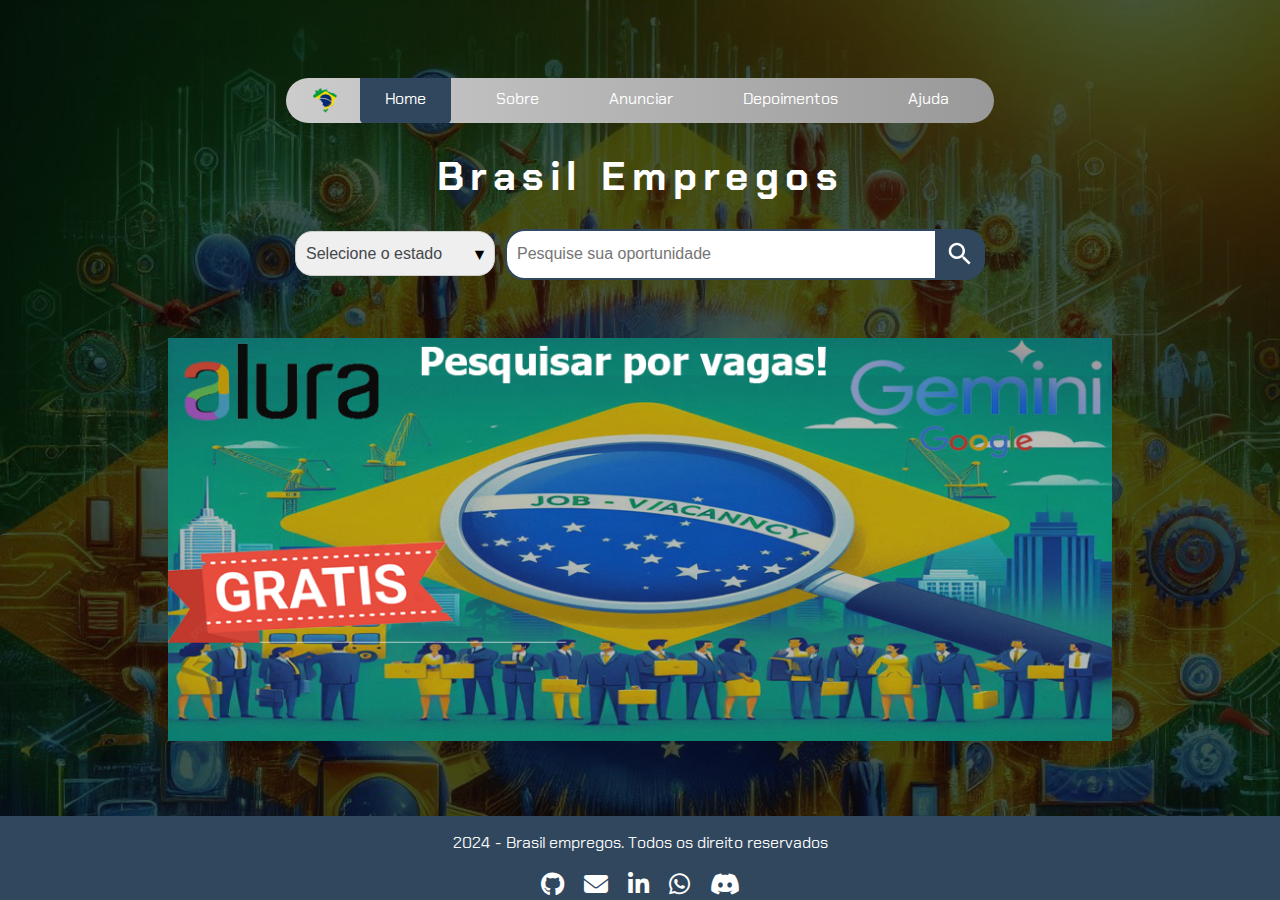
<file: index.html>
<!DOCTYPE html>
<html lang="pt-br">

<head>
    <meta charset="UTF-8">
    <meta name="viewport" content="width=device-width, initial-scale=1.0">
    <link rel="stylesheet" href="styles.css">
    <link rel="stylesheet" href="styleSlides.css">
    <link rel="shortcut icon" href="favicon.ico" type="image/x-icon">
    <link rel="stylesheet" href="https://cdnjs.cloudflare.com/ajax/libs/font-awesome/6.2.0/css/all.min.css" />
    <title>Brasil Empregos</title>
</head>

<body>

    <header>

        <nav>
            <ul>
                <img src="img/bandeiraicone.png" alt="" style="margin-left: 17px;margin-right: 12px;height: 25px;">
                <li> <a href="/index.html" class="active">Home</a></li>
                <li><a href="sobre.html">Sobre</a></li>
                <li><a href="cadastrar.html">Anunciar</a></li>
                <li><a href="depoimentos.html">Depoimentos</a></li>
                <li><a href="ajuda.html">Ajuda</a></li>
            </ul>
        </nav>




        <div class="containertitulo">
            <h1>Brasil Empregos</h1>
        </div>



    </header>

    <main>


        <div class="input-group">
            <div style="width: 200px;">

                <div class="input-group select-wrapper">

                    <select id="estadofiltro" required class="caixartexto">
                        <option value="">Selecione o estado</option>
                        <option value="AC">Acre</option>
                        <option value="AL">Alagoas</option>
                        <option value="AP">Amapá</option>
                        <option value="AM">Amazonas</option>
                        <option value="BA">Bahia</option>
                        <option value="CE">Ceará</option>
                        <option value="DF">Distrito Federal</option>
                        <option value="ES">Espírito Santo</option>
                        <option value="GO">Goiás</option>
                        <option value="MA">Maranhão</option>
                        <option value="MT">Mato Grosso</option>
                        <option value="MS">Mato Grosso do Sul</option>
                        <option value="MG">Minas Gerais</option>
                        <option value="PA">Pará</option>
                        <option value="PB">Paraíba</option>
                        <option value="PR">Paraná</option>
                        <option value="PE">Pernambuco</option>
                        <option value="PI">Piauí</option>
                        <option value="RJ">Rio de Janeiro</option>
                        <option value="RN">Rio Grande do Norte</option>
                        <option value="RS">Rio Grande do Sul</option>
                        <option value="RO">Rondônia</option>
                        <option value="RR">Roraima</option>
                        <option value="SC">Santa Catarina</option>
                        <option value="SP">São Paulo</option>
                        <option value="SE">Sergipe</option>
                        <option value="TO">Tocantins</option>
                    </select>

                </div>
            </div>


            <div class="div_caixa_texto">
                <div class="search-container">
                    <input type="text" id="campo-pesquisa" class="search-input" placeholder="Pesquise sua oportunidade">
                    <button class="search-button" onclick="pesquisar()">
                        <svg xmlns="http://www.w3.org/2000/svg" viewBox="0 0 24 24">
                            <path
                                d="M15.5 14h-.79l-.28-.27C15.41 12.59 16 11.11 16 9.5 16 5.91 13.09 3 9.5 3S3 5.91 3 9.5 5.91 16 9.5 16c1.61 0 3.09-.59 4.23-1.57l.27.28v.79l5 4.99L20.49 19l-4.99-5zm-6 0C7.01 14 5 11.99 5 9.5S7.01 5 9.5 5 14 7.01 14 9.5 11.99 14 9.5 14z" />
                        </svg>
                    </button>
                </div>
            </div>

        </div>


        <section class="resultados-pesquisa" id="resultados-pesquisa">


            <div class="slideshow-container" id="exibir-banner">

                <div class="mySlides fade">
                    <div class="image-container">
                        <img class="mgSlide" src="img/banner0.png" style="width:100%">
                    </div>
                </div>

                <div class="mySlides fade">
                    <div class="image-container">
                        <img src="img/banner2.png" style="width:100%">
                    </div>
                </div>

                <div class="mySlides fade">
                    <div class="image-container">
                        <img src="img/banner3.png" style="width:100%">
                    </div>
                </div>

                <!-- <a class="prev" onclick="plusSlides(-1)">&#10094;</a>
                <a class="next" onclick="plusSlides(1)">&#10095;</a> -->
            </div>

        </section>




    </main>

    <footer>
        <p>2024 - Brasil empregos. Todos os direito reservados</p>

        <div class="social-icons"><a href="https://github.com/eltonricardogoncalves" target="_blank" rel="noopener"><i class="fab fa-github"></i></a><a href="mailto:eltonricardogoncalves@hotmail.com" target="_blank" rel="noopener"><i class="fa-solid fa-envelope"></i></a><a href="https://www.linkedin.com/public-profile/settings?trk=d_flagship3_profile_self_view_public_profile" target="_blank" rel="noopener"><i class="fab fa-linkedin-in"></i></a><a href="https://wa.me/+5511970774914" target="_blank" rel="noopener"><i class="fab fa-whatsapp"></i></a><a href="https://discord.gg/eltonricardo0084" target="_blank" rel="noopener"><i class="fab fa-discord"></i></a></div>
    </footer>


    <script src="dados.js"></script>

    <script src="app.js"></script>

    <script src="scriptSlides.js"></script>
</body>

</html>
</file>
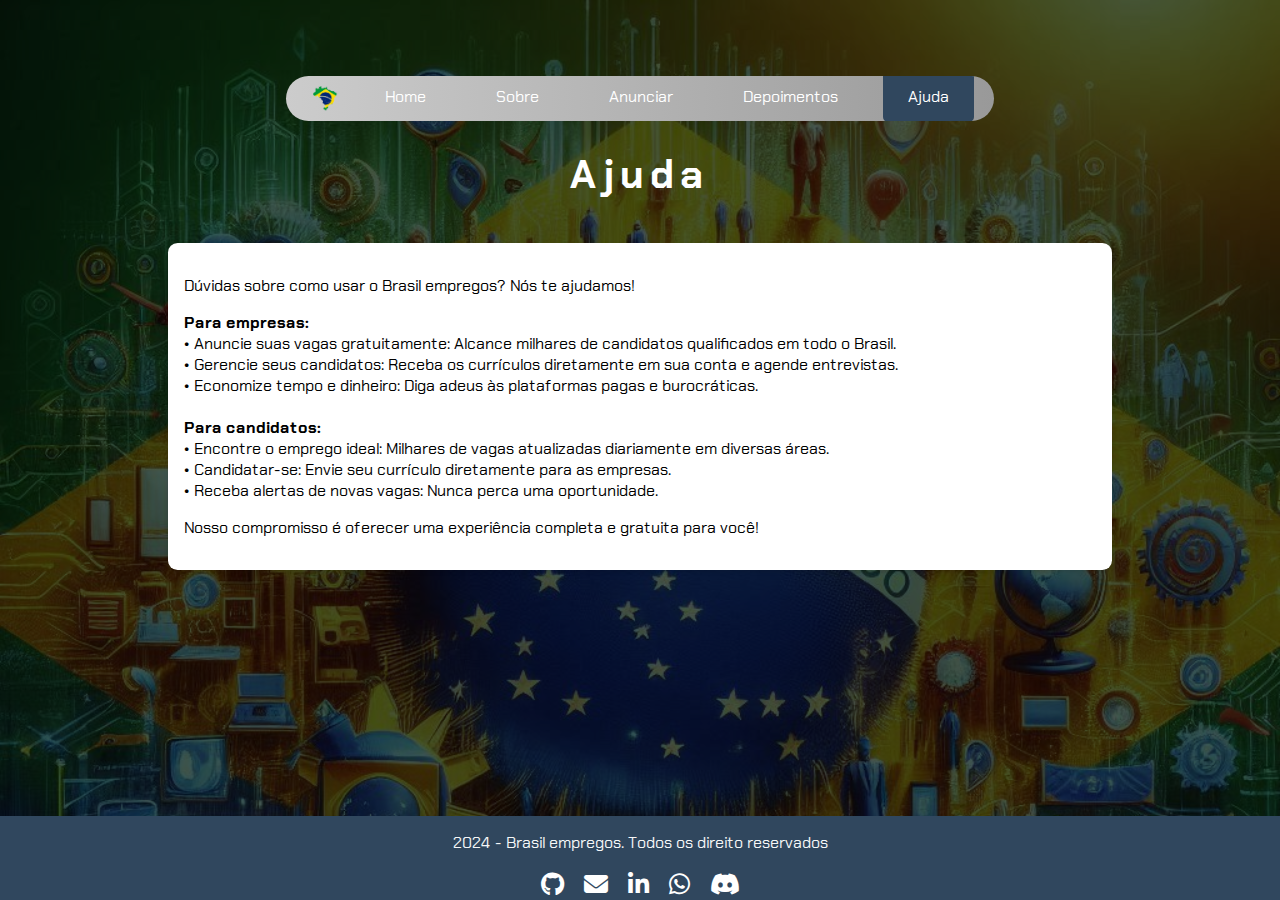
<file: ajuda.html>
<!DOCTYPE html>
<html lang="pt-br">

<head>
    <meta charset="UTF-8">
    <meta name="viewport" content="width=device-width, initial-scale=1.0">
    <link rel="stylesheet" href="styles.css">
    <link rel="stylesheet" href="styleSlides.css">
    <link rel="shortcut icon" href="favicon.ico" type="image/x-icon">
    <link rel="stylesheet" href="https://cdnjs.cloudflare.com/ajax/libs/font-awesome/6.2.0/css/all.min.css" />
    <title>Brasil Empregos</title>
</head>

<body style="height: 94vh">

    <header>

        <nav>
            <ul>
                <img src="img/bandeiraicone.png" alt="" style="margin-left: 17px;margin-right: 12px;height: 25px;">
                <li> <a href="/index.html" >Home</a></li>
                <li><a href="sobre.html">Sobre</a></li>
                <li><a href="cadastrar.html">Anunciar</a></li>
                <li><a href="depoimentos.html">Depoimentos</a></li>
                <li><a href="ajuda.html" class="active">Ajuda</a></li>
            </ul>
        </nav>

        <div class="containertitulo">
            <h1>Ajuda</h1>
        </div>

    </header>

    <main>





        <section class="resultados-pesquisa">


            <div class="item-resultado">

                <p>
                    <p>
                    Dúvidas sobre como usar o Brasil empregos? Nós te ajudamos! <br>
                </p>
                    <strong>Para empresas:</strong><br>
                    • Anuncie suas vagas gratuitamente: Alcance milhares de candidatos qualificados em todo o Brasil.<br>
                    • Gerencie seus candidatos: Receba os currículos diretamente em sua conta e agende entrevistas.<br>
                    • Economize tempo e dinheiro: Diga adeus às plataformas pagas e burocráticas.<br><br>
                    <strong>Para candidatos:</strong><br>
                    • Encontre o emprego ideal: Milhares de vagas atualizadas diariamente em diversas áreas.<br>
                    • Candidatar-se: Envie seu currículo diretamente para as empresas.<br>
                    • Receba alertas de novas vagas: Nunca perca uma oportunidade.<br>

                    <p>
                    Nosso compromisso é oferecer uma experiência completa e gratuita para você!
                </p>
                </p>
            </div>

        </section>



    </main>

    <footer>
        <p>2024 - Brasil empregos. Todos os direito reservados</p>

        <div class="social-icons"><a href="https://github.com/eltonricardogoncalves" target="_blank" rel="noopener"><i class="fab fa-github"></i></a><a href="mailto:eltonricardogoncalves@hotmail.com" target="_blank" rel="noopener"><i class="fa-solid fa-envelope"></i></a><a href="https://www.linkedin.com/public-profile/settings?trk=d_flagship3_profile_self_view_public_profile" target="_blank" rel="noopener"><i class="fab fa-linkedin-in"></i></a><a href="https://wa.me/+5511970774914" target="_blank" rel="noopener"><i class="fab fa-whatsapp"></i></a><a href="https://discord.gg/eltonricardo0084" target="_blank" rel="noopener"><i class="fab fa-discord"></i></a></div>
    </footer>

    
    <script src="dados.js"></script>

    <script src="app.js"></script>

    <!-- <script src="scriptSlides.js"></script> -->
</body>

</html>
</file>
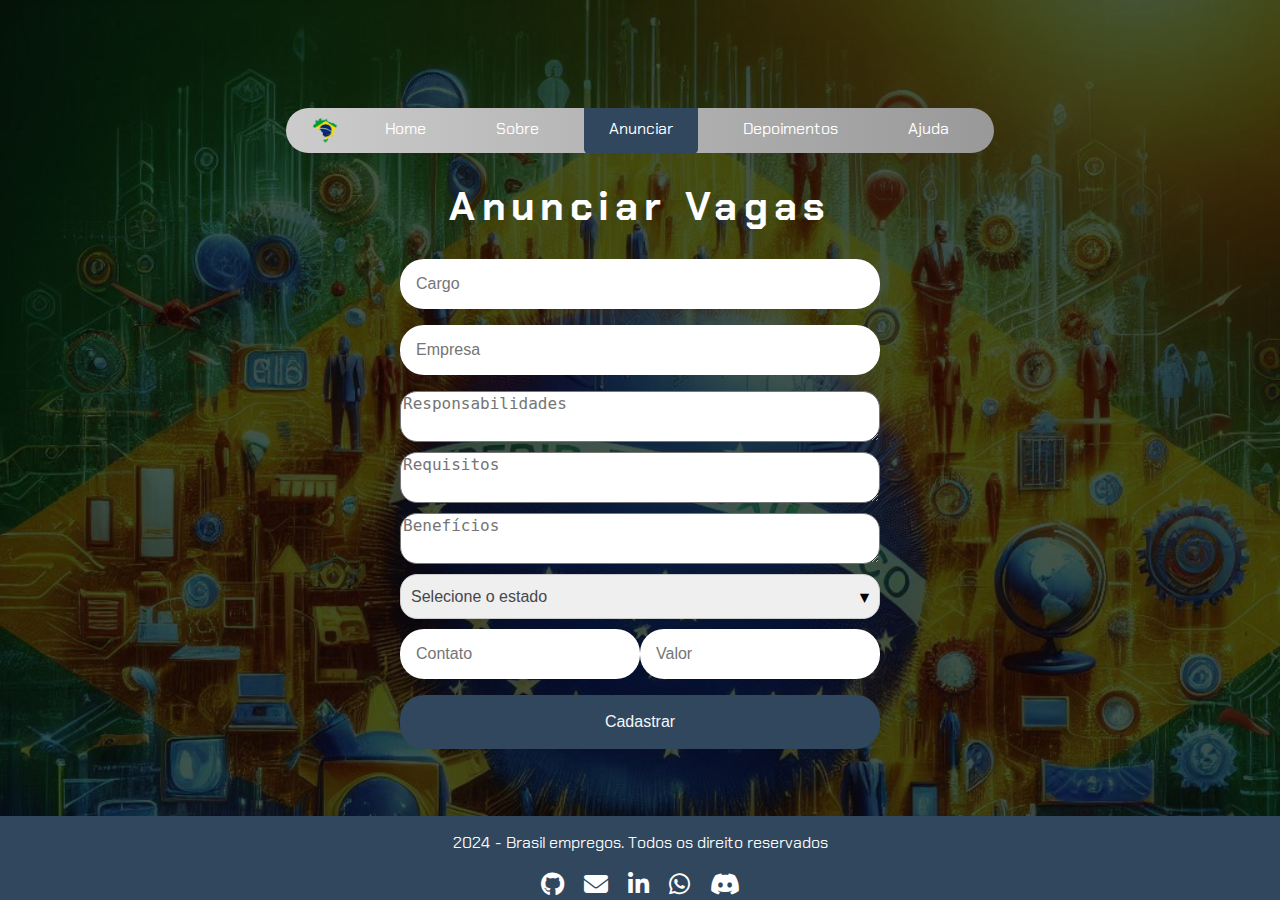
<file: cadastrar.html>
<!DOCTYPE html>
<html lang="pt-br">

<head>
    <meta charset="UTF-8">
    <meta name="viewport" content="width=device-width, initial-scale=1.0">
    <link rel="stylesheet" href="styles.css">
    <link rel="stylesheet" href="styleSlides.css">
    <link rel="shortcut icon" href="favicon.ico" type="image/x-icon">
    <link rel="stylesheet" href="https://cdnjs.cloudflare.com/ajax/libs/font-awesome/6.4.0/css/all.min.css" integrity="sha512-ChzDzmAAZJA<ctrl61>wKcA5MXe5FPS+CyUfK<ctrl61>q6wYeJVwZg3rLWA5TGmZvgnsLKBOnX2A9tI+O4NRhkevHq/M9M"   
        crossorigin="anonymous" referrerpolicy="no-referrer" />
    <title>Brasil Empregos</title>



</head>

<body style="height: 97vh">

    <header>

        <nav>
            <ul>
                <img src="img/bandeiraicone.png" alt="" style="margin-left: 17px;margin-right: 12px;height: 25px;">
                <li> <a href="/index.html">Home</a></li>
                <li><a href="sobre.html">Sobre</a></li>
                <li><a href="cadastrar.html" class="active">Anunciar</a></li>
                <li><a href="depoimentos.html">Depoimentos</a></li>
                <li><a href="ajuda.html">Ajuda</a></li>
            </ul>
        </nav>

        <div class="containertitulo">
            <h1>Anunciar Vagas</h1>
        </div>

    </header>

    <main>







        <section>
            <div class="item-resultado1">
                <div class="login-container">
        
                 <form>
                    <div class="input-group">
                        <input id="cargo" type="text" placeholder="Cargo" required>
                    </div>
                    <div class="input-group">
                        <input id="empresa" type="text" placeholder="Empresa" required>
                    </div>
                    <div class="input-group">
                        <textarea id="responsabilidade" placeholder="Responsabilidades" required=""
                            class="caixartexto"></textarea>
                    </div>
                    <div style="height: 10px;">

                    </div>
                    <div class="input-group">
                        <textarea id="requisito" placeholder="Requisitos" required="" class="caixartexto"></textarea>
                    </div>
                    <div style="height: 10px;">

                    </div>
                    <div class="input-group">
                        <textarea id="beneficios" placeholder="Benefícios" required="" class="caixartexto"></textarea>
                    </div>
                    <div style="height: 10px;">

                    </div>
                    <div class="input-group select-wrapper">                 
                        <select name="estado" required class="caixartexto">
                            
                            <option value="">Selecione o estado</option>
                            <option value="Acre-AC">Acre</option>
                            <option value="Alagoas-AL">Alagoas</option>
                            <option value="Amapá-AP">Amapá</option>
                            <option value="Amazonas-AM">Amazonas</option>
                            <option value="Bahia-BA">Bahia</option>
                            <option value="Ceará-CE">Ceará</option>
                            <option value="Distrito Federal-DF">Distrito Federal</option>
                            <option value="Espírito Santo-ES">Espírito Santo</option>
                            <option value="Goiás-GO">Goiás</option>
                            <option value="Maranhão-MA">Maranhão</option>
                            <option value="Mato Grosso-MT">Mato Grosso</option>
                            <option value="Mato Grosso do Sul-MS">Mato Grosso do Sul</option>
                            <option value="Minas Gerais-MG">Minas Gerais</option>
                            <option value="Pará-PA">Pará</option>
                            <option value="Paraíba-PB">Paraíba</option>
                            <option value="Paraná-PR">Paraná</option>
                            <option value="Pernambuco-PE">Pernambuco</option>
                            <option value="Piauí-PI">Piauí</option>
                            <option value="Rio de Janeiro-RJ">Rio de Janeiro</option>
                            <option value="Rio Grande do Norte-RN">Rio Grande do Norte</option>
                            <option value="Rio Grande do Sul-RS">Rio Grande do Sul</option>
                            <option value="Rondônia-RO">Rondônia</option>
                            <option value="Roraima-RR">Roraima</option>
                            <option value="Santa Catarina-SC">Santa Catarina</option>
                            <option value="São Paulo-SP">São Paulo</option>
                            <option value="Sergipe-SE">Sergipe</option>
                            <option value="Tocantins-TO">Tocantins</option>
                        </select>
                    </div>
                    <div style="height: 10px;">

                    </div>
                    <div class="containervalor">
                        <input id="contato" type="text" placeholder="Contato" required="" style="width: 50%;">
                        <input id="valor" type="text" placeholder="Valor" required="" style="width: 50%;">
                    </div>

                    <button class="button2" onclick="Cadastrar()" style="width: 100%;height: 54px;">Cadastrar</button>
                </form>
            </div>


            </div>
        </section>



    </main>

    <footer>
        <p>2024 - Brasil empregos. Todos os direito reservados</p>

        <div class="social-icons"><a href="https://github.com/eltonricardogoncalves" target="_blank" rel="noopener"><i class="fab fa-github"></i></a><a href="mailto:eltonricardogoncalves@hotmail.com" target="_blank" rel="noopener"><i class="fa-solid fa-envelope"></i></a><a href="https://www.linkedin.com/public-profile/settings?trk=d_flagship3_profile_self_view_public_profile" target="_blank" rel="noopener"><i class="fab fa-linkedin-in"></i></a><a href="https://wa.me/+5511970774914" target="_blank" rel="noopener"><i class="fab fa-whatsapp"></i></a><a href="https://discord.gg/eltonricardo0084" target="_blank" rel="noopener"><i class="fab fa-discord"></i></a></div>
    </footer>


    <script src="dados.js"></script>

    <script src="app.js"></script>

    <!-- <script src="scriptSlides.js"></script> -->
</body>

</html>
</file>
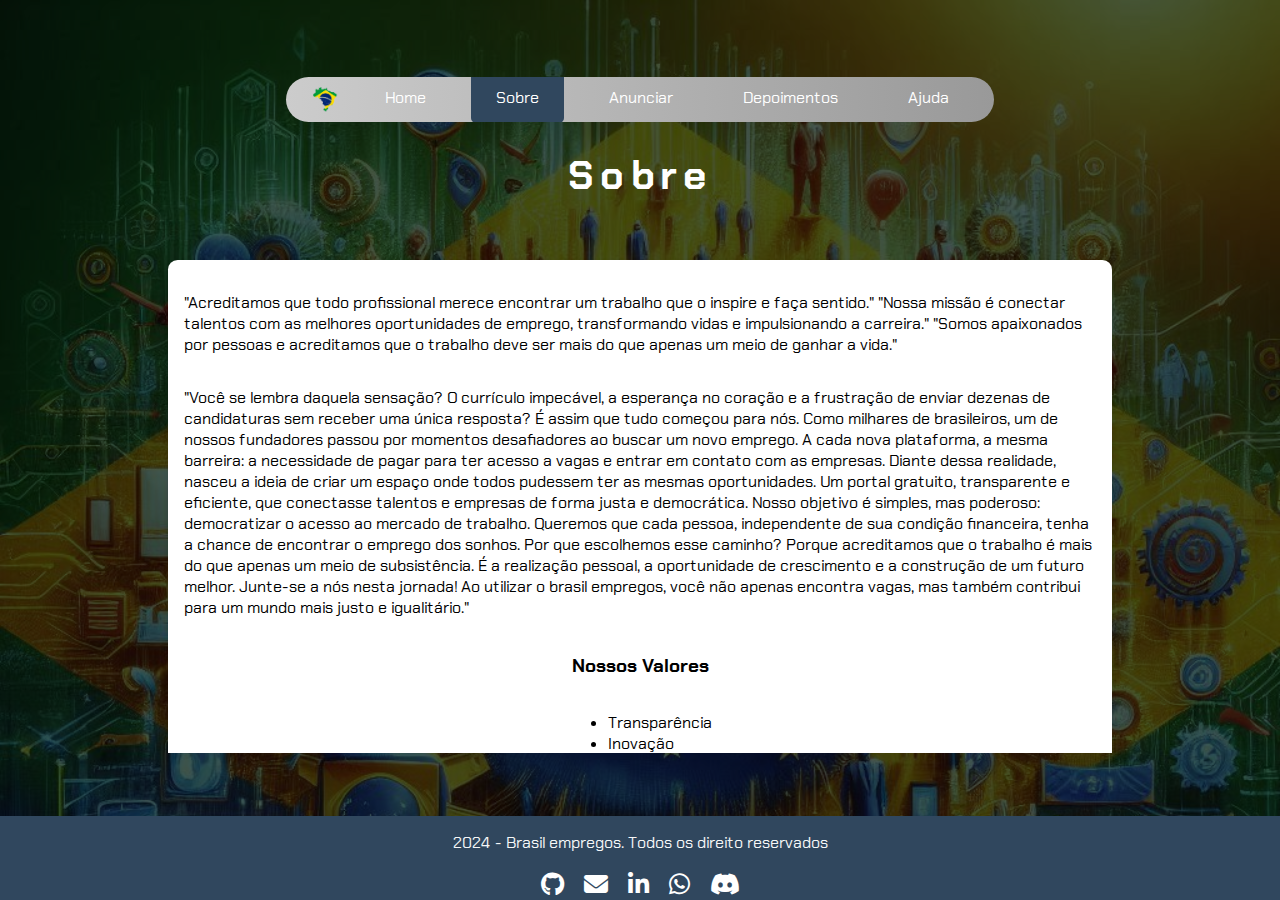
<file: sobre.html>
<!DOCTYPE html>
<html lang="pt-br">

<head>
    <meta charset="UTF-8">
    <meta name="viewport" content="width=device-width, initial-scale=1.0">
    <link rel="stylesheet" href="styles.css">
    <link rel="stylesheet" href="styleSlides.css">
    <link rel="shortcut icon" href="favicon.ico" type="image/x-icon">
    <link rel="stylesheet" href="https://cdnjs.cloudflare.com/ajax/libs/font-awesome/6.2.0/css/all.min.css" />
    <title>Brasil Empregos</title>
</head>

<body class="bodysobre">

    <header>

        <nav>
            <ul>
                <img src="img/bandeiraicone.png" alt="" style="margin-left: 17px;margin-right: 12px;height: 25px;">
                <li> <a href="/index.html">Home</a></li>
                <li><a href="sobre.html"  class="active">Sobre</a></li>
                <li><a href="cadastrar.html">Anunciar</a></li>
                <li><a href="depoimentos.html">Depoimentos</a></li>
                <li><a href="ajuda.html">Ajuda</a></li>
            </ul>
        </nav>

        <div class="containertitulo">
            <h1>Sobre</h1>
        </div>

    </header>

    <main>






        <section class="resultados-pesquisasobre">


            <div class="item-resultado">

                <section id="sobre">

                    <p>
                        "Acreditamos que todo profissional merece encontrar um trabalho que o inspire e faça sentido."
"Nossa missão é conectar talentos com as melhores oportunidades de emprego, transformando vidas e impulsionando a carreira."
"Somos apaixonados por pessoas e acreditamos que o trabalho deve ser mais do que apenas um meio de ganhar a vida."
                    </p>
                    <p>
                        "Você se lembra daquela sensação? O currículo impecável, a esperança no coração e a frustração de enviar dezenas de candidaturas sem receber uma única resposta? É assim que tudo começou para nós.

                        Como milhares de brasileiros, um de nossos fundadores passou por momentos desafiadores ao buscar um novo emprego. A cada nova plataforma, a mesma barreira: a necessidade de pagar para ter acesso a vagas e entrar em contato com as empresas.
                        
                        Diante dessa realidade, nasceu a ideia de criar um espaço onde todos pudessem ter as mesmas oportunidades. Um portal gratuito, transparente e eficiente, que conectasse talentos e empresas de forma justa e democrática.
                        
                        Nosso objetivo é simples, mas poderoso: democratizar o acesso ao mercado de trabalho. Queremos que cada pessoa, independente de sua condição financeira, tenha a chance de encontrar o emprego dos sonhos.
                        
                        Por que escolhemos esse caminho? Porque acreditamos que o trabalho é mais do que apenas um meio de subsistência. É a realização pessoal, a oportunidade de crescimento e a construção de um futuro melhor.
                        
                        Junte-se a nós nesta jornada! Ao utilizar o brasil empregos, você não apenas encontra vagas, mas também contribui para um mundo mais justo e igualitário."
                    </p>
            
                    <h3>Nossos Valores</h3>
                    <ul>
                        <li>Transparência</li>
                        <li>Inovação</li>
                        <li>Ética</li>
                        </ul>
            
                    <h3>Por que escolher o Brasil Empregos?</h3>
                    <ul>
                        <li>Busca de vagas rápida e eficiente</li>
                        <li>Vagas sempre atualizada</li>
                        <li>Contato direto com empresa</li>
                        </ul>
            
     
                    </section>
            </div>

        </section>



    </main>

    <footer>
        <p>2024 - Brasil empregos. Todos os direito reservados</p>

        <div class="social-icons"><a href="https://github.com/eltonricardogoncalves" target="_blank" rel="noopener"><i class="fab fa-github"></i></a><a href="mailto:eltonricardogoncalves@hotmail.com" target="_blank" rel="noopener"><i class="fa-solid fa-envelope"></i></a><a href="https://www.linkedin.com/public-profile/settings?trk=d_flagship3_profile_self_view_public_profile" target="_blank" rel="noopener"><i class="fab fa-linkedin-in"></i></a><a href="https://wa.me/+5511970774914" target="_blank" rel="noopener"><i class="fab fa-whatsapp"></i></a><a href="https://discord.gg/eltonricardo0084" target="_blank" rel="noopener"><i class="fab fa-discord"></i></a></div>
    </footer>
    
    <script src="dados.js"></script>

    <script src="app.js"></script>

    <!-- <script src="scriptSlides.js"></script> -->
</body>

</html>
</file>
<file: styles.css>
/* Importa a fonte Chakra Petch do Google Fonts */
@import url('https://fonts.googleapis.com/css2?family=Chakra+Petch:ital,wght@0,300;0,400;0,500;0,600;0,700;1,300;1,400;1,500;1,600;1,700&display=swap');

/* Estiliza o corpo da página */
body {
    font-family: "Chakra Petch", sans-serif; /* Define a fonte padrão */
    background-image: url('img/img_fundo1.jpg');
    background-size: cover;
    background-blend-mode: multiply;

    background-color: #465552;  /*Cor de fundo da página */
    display: flex; /* Usa Flexbox para layout */
    flex-direction: column; /* Alinha os itens na vertical */
    align-items: center; /* Centraliza os itens horizontalmente */
    justify-content: center; /* Centraliza os itens verticalmente */
    height: 100vh; /* Preenche a altura total da viewport */
    margin: 0; /* Remove a margem padrão */
    padding: 0; /* Remove o padding padrão */
}

/* Estiliza os títulos h1 */
h1 {
    font-size: 2.5rem; /* Tamanho da fonte */
    color: #FFFFFF;/* #222831; /* Cor do texto */
    text-align: center; /* Alinha o texto ao centro */
    letter-spacing: 0.4rem; /* Espaçamento entre letras */
}


/* Estiliza as seções da página */
section {
    display: flex; /* Usa Flexbox para layout */
    flex-direction: column; /* Alinha os itens na vertical */
    align-items: center; /* Centraliza os itens horizontalmente */
    margin-bottom: 1rem; /* Espaçamento abaixo de cada seção */
}

/* Estiliza os inputs dentro das seções */
section input {
    width: 30rem; /* Largura dos inputs */
    border: none; /* Remove a borda padrão */
    padding: 1rem; /* Espaçamento interno */
    border-radius: 1.5rem; /* Borda arredondada */
    margin-bottom: 1rem; /* Espaçamento abaixo dos inputs */
    color: #45474B; /* Cor do texto */
    font-size: 1rem; /* Tamanho da fonte */
    box-sizing: border-box; /* Inclui padding e border na largura total */
    
}

/* Estiliza os botões dentro das seções */
section button {
    padding: 0.8rem 1.2rem; /* Espaçamento interno do botão */
    border: none; /* Remove a borda padrão */
    border-radius: 1.5rem; /* Borda arredondada */
    background-color: #30475E; /* Cor de fundo do botão */
    color: #F5F7F8; /* Cor do texto do botão */
    font-size: 1rem; /* Tamanho da fonte */
    cursor: pointer; /* Muda o cursor para indicar que é clicável */
}

/* Adiciona efeito hover ao botão de pesquisa */
section button:hover {
    background-color: #30475E; /* Muda a cor de fundo ao passar o mouse */
    box-shadow: 0 4px 8px rgba(0, 0, 0, 1); /* Adiciona uma sombra mais intensa */
}

/* Estiliza a caixa de resultados da pesquisa */
.resultados-pesquisa {
    width: 60rem; /* Largura máxima da caixa de resultados */
    height: 55vh; /* Altura máxima da caixa de resultados */
    overflow-y: auto; /* Adiciona rolagem vertical se necessário */
  /*  margin-top: 1rem;  Espaçamento acima da caixa de resultados */
    padding: 1rem; /* Espaçamento interno */
    border-radius: 0.6rem; /* Borda arredondada */
}

.resultados-pesquisa1 {
    width: 60rem; /* Largura máxima da caixa de resultados */
    height: 63vh; /* Altura máxima da caixa de resultados */
    overflow-y: auto; /* Adiciona rolagem vertical se necessário */
    margin-top: 1rem; /* Espaçamento acima da caixa de resultados */
    padding: 1rem; /* Espaçamento interno */
    border-radius: 0.6rem; /* Borda arredondada */
}

/* Estiliza cada item de resultado */
.item-resultado {
    width: 95%;
    background: #FFFFFF; /* Cor de fundo dos itens */
    border-radius: 0.6rem; /* Borda arredondada */
    padding: 1rem; /* Espaçamento interno */
    margin-bottom: 1rem; /* Espaçamento abaixo dos itens */
    box-shadow: 0 2px 4px rgba(0, 0, 0, 0.1); /* Sombra leve */
}

/* Estiliza os títulos dentro dos itens de resultado */
.item-resultado h2 {
    font-size: 1.5rem; /* Tamanho da fonte */
    color: #222831; /* Cor do texto */
}

/* Estiliza os links dentro dos itens de resultado */
.item-resultado a {
    text-decoration: none; /* Remove o sublinhado padrão dos links */
    color: #30475E; /* Cor do texto dos links */
}

/* Estiliza os links quando são passados o mouse sobre */
.item-resultado a:hover {
    text-decoration: underline; /* Adiciona sublinhado ao passar o mouse */
}

/* Estiliza a descrição meta dentro dos itens de resultado */
.descricao-meta {
    color: #45474B; /* Cor do texto */
    margin: 0.5rem 0; /* Margem acima e abaixo */
}

/* Estiliza o rodapé da página */
footer {
    background-color: #30475E; /* Cor de fundo do rodapé */
    color: #F5F7F8; /* Cor do texto */
    text-align: center; /* Alinha o texto ao centro */
    padding: 0; /* Espaçamento interno */
    width: 100%; /* Largura total da página */
    position: absolute; /* Posiciona o rodapé */
    bottom: 0; /* Alinha ao fundo da página */
    font-size: 1rem; /* Tamanho da fonte */
}

@media (max-width: 768px) {
    h1 {
        font-size: 2rem; /* Tamanho da fonte em telas menores */
        letter-spacing: 0.2rem; /* Espaçamento entre letras em telas menores */
    }

    section input {
        width: 25rem; /* Largura dos inputs em telas menores */
        padding: 0.8rem; /* Espaçamento interno em telas menores */
    }

    .resultados-pesquisa {
        width: 40rem; /* Largura da caixa de resultados em telas menores */
        height: 40vh; /* Altura da caixa de resultados em telas menores */
    }

    .item-resultado h2 {
        font-size: 1.3rem; /* Tamanho da fonte dos títulos em telas menores */
    }
}

/* Menu de navegação */
nav {
    background: linear-gradient(to right, #ccc, #999);
    overflow: hidden;
    border-radius: 30px; /* Ajustar o valor para controlar o arredondamento */
    padding: 10px;
  }
  
  nav ul {
    list-style: none;
    margin: 0;
    padding: 0;
    display: flex;
    justify-content: center;
  }
  
  nav li {
    margin: 0 10px;
  }
  
  nav a {
    color: #fff;
    text-decoration: none;
    padding: 15px 25px;
    border-radius: 5px;
  }
  
  .active {
    background-color: #30475E; /* Cor verde claro */
  }


  /* modal da vaga */



  
  .modal {
    display: none;
    position: fixed;
    z-index: 1;
    left: 0;
    top: 0;
    width: 100%;
    height: 100%;
    overflow: auto;
    background-color: rgba(0,0,0,0.8); 
  
  }
  
  .modal-content {
    background-color: #fefefe;
    margin: 15% auto;
    padding: 20px;
    border: 1px solid #888;
    width: 80%;
  }
  
  .close {
    color: #aaa;
    float: right;
    font-size: 40px;
    font-weight:bold;
  }
  
  .close:hover,
  .close:focus {
    color: black;
    text-decoration: none;
    cursor: pointer;
  }



/* Estiliza os botões dentro das seções */
.button2 {
    padding: 0.8rem 1.2rem; /* Espaçamento interno do botão */
    border: none; /* Remove a borda padrão */
    border-radius: 1.5rem; /* Borda arredondada */
    background-color: #30475E ; /* Cor de fundo do botão */
    color: #F5F7F8; /* Cor do texto do botão */
    font-size: 1rem; /* Tamanho da fonte */
    cursor: pointer; /* Muda o cursor para indicar que é clicável */
}

/* Adiciona efeito hover ao botão de pesquisa */
.button2:hover {
    background-color: #1cc25c; /* Muda a cor de fundo ao passar o mouse */
    box-shadow: 0 4px 8px rgba(0, 0, 0, 1); /* Adiciona uma sombra mais intensa */
}



/* caixar de pesquisa e botao */
.div_caixa_texto {
    display: flex; /* Make the container a flexbox */
    justify-content: center; /* Horizontally center the child element(s) */
    align-items: center; /* Vertically center the child element(s) - optional */
  }
.search-container {
    position: relative;
    height: 50px;
    width: 30rem; /* Largura dos inputs */
}
.search-input {
    height: 51px;
    width: 100%;
    padding: 8px 40px 8px 10px;
    border: 2px solid #30475E;
    border-radius: 20px;
    font-size: 16px;
    outline: none;
    box-sizing: border-box;
}
.search-button {
    position: absolute;
    right: 0;
    top: 0;
    bottom: 0;
    width: 50px;
    display: flex;
    justify-content: center;
    align-items: center;
    background-color: #30475E;
    border: none;
    border-radius: 0 20px 20px 0;
    cursor: pointer;
}
.search-button svg {
    fill: white;
    width: 30px;
    height: 30px;
}

.div_botao_mais_detalhe{   
    text-align: right;
  }

  select {
    width: 100%; /* Ocupa toda a largura do container */
    padding: 10px; /* Ajusta o espaço interno */
    border: 1px solid #ccc; /* Define a borda */
    border-radius: 5px; /* Arredonda as bordas */
    font-size: 16px; /* Define o tamanho da fonte */
    appearance: none; /* Remove o estilo padrão do select */
    -webkit-appearance: none; /* Para navegadores baseados no WebKit */
    -moz-appearance: none; /* Para Firefox */

  }


  .containervalor {
    display: flex;
    flex-wrap: wrap;
  }
  
  .input-groupvalor {
    width: 50%; /* Cada elemento ocupará 50% da largura */
    padding: 10px;
  }

  .caixartexto {
    border-radius: 17px;
    width: 100%;
    height: 45px;
    color: #45474B;
    font-size: 1rem;
  }


  .select-wrapper {
    width: 100%;
    position: relative;
    display: inline-block;
}
.select-wrapper::after {

    content: "▼";
    font-size: 1rem;
    top: 75%;
    right: 10px;
    position: absolute;
    transform: translateY(-100%);
    pointer-events: none;
}

.input-group {
  justify-content: center;
  display: flex; /* Make elements display inline */
  align-items: center; /* Align elements vertically */
}

.search-container {
  margin-left: 10px; /* Add spacing between elements */
}


.logo {
  padding: 15px;
  border-radius: 50%; /* Cria a borda redonda da imagem */
  width: 100px; /* Define a largura da imagem */
  height: 100px; /* Define a altura da imagem */
  object-fit: cover; /* Garante que a imagem preencha todo o espaço */
}

@media (max-width: 768px) {
  .logo {
    width: 80px;
    height: 80px;
  }
}


.column {
  display: flex;
  flex-direction: column;
  align-items: center; /* Centraliza os itens na coluna */
}

.contentCard {
  flex: 1;
}

.card2 {

  display: flex;
  align-items: center;
}

.social-icons a {
  color: white; /* Cor branca para os ícones */
  font-size: 24px; /* Tamanho dos ícones (24px) */
  margin: 0 10px; /* Espaçamento entre os ícones */
}

.resultados-pesquisasobre {
  width: 60rem; /* Largura máxima da caixa de resultados */
  height: 53vh; /* Altura máxima da caixa de resultados */
  overflow-y: auto; /* Adiciona rolagem vertical se necessário */
  margin-top: 1rem; /* Espaçamento acima da caixa de resultados */
  padding: 1rem; /* Espaçamento interno */
  border-radius: 0.6rem; /* Borda arredondada */
}

.bodysobre {
  font-family: "Chakra Petch", sans-serif; /* Define a fonte padrão */
  background-image: url('img/img_fundo1.jpg');
  background-size: cover;
  background-blend-mode: multiply;

  background-color: #465552;  /*Cor de fundo da página */
  display: flex; /* Usa Flexbox para layout */
  flex-direction: column; /* Alinha os itens na vertical */
  align-items: center; /* Centraliza os itens horizontalmente */
  justify-content: center; /* Centraliza os itens verticalmente */
  height: 94vh; /* Preenche a altura total da viewport */
  margin: 0; /* Remove a margem padrão */
  padding: 0; /* Remove o padding padrão */
}

.tituloDepoimento {
  font-size: 2.0rem; /* Tamanho da fonte */
  color: #FFFFFF;/* #222831; /* Cor do texto */
  text-align: center; /* Alinha o texto ao centro */
}
</file>
<file: styleSlides.css>
.slideshow-container {
    max-width: 100%;
    position: relative;
    margin: auto;
    
  }
  
  .mySlides
   {
    display: none;
    padding: 8px;
    text-align: center;

    
  }
  
  .prev, .next {
    cursor: pointer;
    position: absolute;
    top: 50%;
    width: auto;
    margin-top: -22px;
    padding: 16px;
    color: white;
    font-weight: bold;
    font-size: 18px;
    transition: 0.6s ease;
    border-radius: 0 3px 3px 0;
    user-select: none;
  }
  
  /* Posição dos   
   botões anterior e próximo */
  .prev {
    left: 0;
    border-radius: 3px 0 0 3px;
  }
  
  .next {
    right: 0;
    border-radius: 3px 3px 0 0;
  }
  
  .fade {
    animation-name: fade;
    animation-duration: 5.5s;
    
  }
  
  @keyframes fade {
    from {opacity: .1} 
    to {opacity: 5}
  }
</file>
